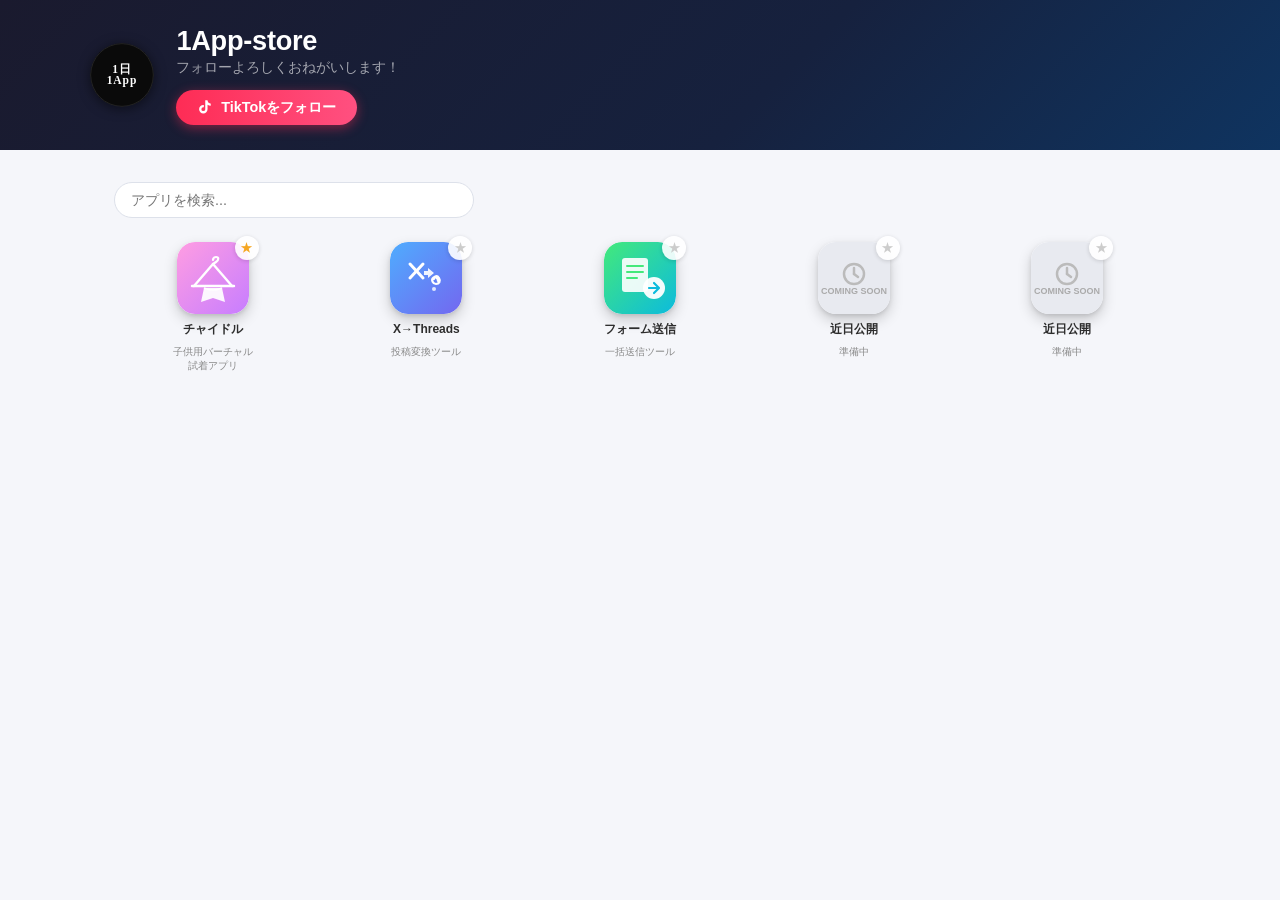
<file: preview.html>
<!DOCTYPE html>
<html lang="ja">
<head>
  <meta charset="UTF-8">
  <meta name="viewport" content="width=device-width, initial-scale=1.0">
  <title>1App-store preview</title>
  <style>
    *, *::before, *::after { box-sizing: border-box; margin: 0; padding: 0; }
    body {
      font-family: -apple-system, BlinkMacSystemFont, "Hiragino Sans", "Noto Sans JP", sans-serif;
      background: #f5f6fa; color: #2d2d2d; min-height: 100vh;
    }

    /* ヘッダー */
    header {
      background: linear-gradient(135deg, #1a1a2e 0%, #16213e 60%, #0f3460 100%);
      color: #fff;
      padding: 1.6rem 2rem;
    }
    .header-inner {
      max-width: 1100px; margin: 0 auto;
      display: flex; align-items: center; gap: 1.4rem;
    }
    .tiktok-icon-circle {
      flex-shrink: 0;
      width: 64px; height: 64px; border-radius: 50%;
      overflow: hidden;
      box-shadow: 0 2px 12px rgba(0,0,0,0.5);
    }
    .tiktok-icon-circle svg { display: block; }

    .header-body {
      flex: 1;
    }
    .header-body h1 {
      font-size: 1.7rem; font-weight: 800; letter-spacing: -0.01em;
      line-height: 1.1;
    }
    .header-body p {
      font-size: 0.85rem; opacity: 0.6; margin-top: 0.2rem;
    }
    .tiktok-follow-btn {
      display: inline-flex; align-items: center; gap: 0.5rem;
      margin-top: 0.8rem;
      background: linear-gradient(90deg, #fe2c55, #ff5080);
      color: #fff;
      border: none; border-radius: 999px;
      padding: 0.5rem 1.3rem;
      font-size: 0.9rem; font-weight: 700;
      cursor: pointer;
      box-shadow: 0 3px 12px rgba(254,44,85,0.45);
      text-decoration: none;
    }
    .tiktok-follow-btn svg { width: 16px; height: 16px; }

    /* 検索 */
    main { max-width: 1100px; margin: 2rem auto; padding: 0 1.5rem; }
    .search-wrap { margin-bottom: 1.5rem; }
    #search {
      width: 100%; max-width: 360px; padding: 0.55rem 1rem;
      border: 1.5px solid #dde1ea; border-radius: 999px;
      font-size: 0.9rem; background: #fff; color: #2d2d2d; outline: none;
    }

    /* グリッド */
    .grid { display: grid; grid-template-columns: repeat(5, 1fr); gap: 2rem 1rem; }
    .card-wrapper { position: relative; display: flex; flex-direction: column; align-items: center; }
    .fav-btn {
      position: absolute; top: -6px; right: calc(50% - 46px);
      width: 24px; height: 24px; border: none;
      background: rgba(255,255,255,0.9); border-radius: 50%;
      font-size: 13px; cursor: pointer; color: #ccc;
      display: flex; align-items: center; justify-content: center;
      box-shadow: 0 1px 4px rgba(0,0,0,0.15); z-index: 1;
    }
    .fav-btn.active { color: #f5a623; }

    .card {
      text-decoration: none; color: inherit;
      display: flex; flex-direction: column; align-items: center; gap: 0.5rem;
    }
    .icon-wrap {
      width: 72px; height: 72px; border-radius: 18px; overflow: hidden;
      display: flex; align-items: center; justify-content: center;
      box-shadow:
        0 6px 14px rgba(0,0,0,0.18),
        0 2px 4px rgba(0,0,0,0.10),
        inset 0 1px 0 rgba(255,255,255,0.25);
    }
    .icon-wrap svg { display: block; }
    .icon-placeholder {
      width: 72px; height: 72px; border-radius: 18px;
      background: #dde1ea;
    }
    .card h2 {
      font-size: 0.75rem; font-weight: 600; text-align: center;
      line-height: 1.3; max-width: 80px;
    }
    .card p {
      font-size: 0.65rem; color: #888; text-align: center;
      line-height: 1.3; max-width: 80px;
    }
  </style>
</head>
<body>
  <header>
    <div class="header-inner">
      <!-- TikTokアイコン（円形） -->
      <div class="tiktok-icon-circle">
        <svg xmlns="http://www.w3.org/2000/svg" width="64" height="64" viewBox="0 0 200 200">
          <circle cx="100" cy="100" r="100" fill="#0a0a0a"/>
          <circle cx="100" cy="100" r="98" fill="none" stroke="#333" stroke-width="2"/>
          <text x="100" y="94" text-anchor="middle"
            font-family="'Hiragino Mincho ProN','Yu Mincho',Georgia,serif"
            font-size="36" font-weight="900" letter-spacing="3" fill="#fff">1日</text>
          <text x="100" y="127" text-anchor="middle"
            font-family="'Hiragino Mincho ProN','Yu Mincho',Georgia,serif"
            font-size="36" font-weight="900" letter-spacing="3" fill="#fff">1App</text>
        </svg>
      </div>
      <!-- タイトル＋フォローボタン -->
      <div class="header-body">
        <h1>1App-store</h1>
        <p>フォローよろしくおねがいします！</p>
        <a class="tiktok-follow-btn" href="https://www.tiktok.com/@1day_1app?is_from_webapp=1&sender_device=pc" target="_blank">
          <!-- TikTok音符アイコン（SVG） -->
          <svg viewBox="0 0 24 24" fill="currentColor">
            <path d="M19.59 6.69a4.83 4.83 0 01-3.77-4.25V2h-3.45v13.67a2.89 2.89 0 01-2.88 2.5 2.89 2.89 0 01-2.89-2.89 2.89 2.89 0 012.89-2.89c.28 0 .54.04.79.1V9.01a6.33 6.33 0 00-.79-.05 6.34 6.34 0 00-6.34 6.34 6.34 6.34 0 006.34 6.34 6.34 6.34 0 006.33-6.34V8.69a8.18 8.18 0 004.78 1.52V6.76a4.85 4.85 0 01-1.01-.07z"/>
          </svg>
          TikTokをフォロー
        </a>
      </div>
    </div>
  </header>

  <main>
    <div class="search-wrap">
      <input type="search" id="search" placeholder="アプリを検索...">
    </div>
    <div class="grid">

      <!-- チャイドル：ハンガー＋ドレスアイコン -->
      <div class="card-wrapper">
        <button class="fav-btn active">★</button>
        <a class="card" href="#">
          <div class="icon-wrap">
            <svg width="72" height="72" viewBox="0 0 72 72" xmlns="http://www.w3.org/2000/svg">
              <defs>
                <linearGradient id="g-chaidol" x1="0" y1="0" x2="1" y2="1">
                  <stop offset="0%" stop-color="#ff9de2"/>
                  <stop offset="100%" stop-color="#c77dff"/>
                </linearGradient>
              </defs>
              <rect width="72" height="72" rx="18" fill="url(#g-chaidol)"/>
              <!-- ハンガー -->
              <path d="M36 18 C36 18 36 15 39 15 C42 15 42 18 39 20 L36 22" stroke="white" stroke-width="2.2" fill="none" stroke-linecap="round"/>
              <path d="M17 44 L36 22 L55 44" stroke="white" stroke-width="2.4" fill="none" stroke-linecap="round" stroke-linejoin="round"/>
              <line x1="15" y1="44" x2="57" y2="44" stroke="white" stroke-width="2.4" stroke-linecap="round"/>
              <!-- ドレス -->
              <path d="M27 46 L24 60 L36 56 L48 60 L45 46 Z" fill="white" opacity="0.92"/>
              <path d="M27 46 Q36 50 45 46" stroke="white" stroke-width="1.5" fill="none"/>
            </svg>
          </div>
          <h2>チャイドル</h2>
          <p>子供用バーチャル試着アプリ</p>
        </a>
      </div>

      <!-- X→Threads：矢印変換アイコン -->
      <div class="card-wrapper">
        <button class="fav-btn">★</button>
        <a class="card" href="#">
          <div class="icon-wrap">
            <svg width="72" height="72" viewBox="0 0 72 72" xmlns="http://www.w3.org/2000/svg">
              <defs>
                <linearGradient id="g-threads" x1="0" y1="0" x2="1" y2="1">
                  <stop offset="0%" stop-color="#4facfe"/>
                  <stop offset="100%" stop-color="#7367f0"/>
                </linearGradient>
              </defs>
              <rect width="72" height="72" rx="18" fill="url(#g-threads)"/>
              <!-- X文字 -->
              <line x1="20" y1="22" x2="33" y2="36" stroke="white" stroke-width="3" stroke-linecap="round"/>
              <line x1="33" y1="22" x2="20" y2="36" stroke="white" stroke-width="3" stroke-linecap="round"/>
              <!-- 矢印 -->
              <path d="M34 29 L38 29 L38 26 L44 31 L38 36 L38 33 L34 33 Z" fill="white" opacity="0.9"/>
              <!-- Threadsの∞風マーク -->
              <path d="M48 39 C48 36 45 34 43 36 C41 38 43 42 46 42 C49 42 51 39 49 36 C47 33 44 34 44 37" stroke="white" stroke-width="2.2" fill="none" stroke-linecap="round"/>
              <circle cx="44" cy="47" r="2" fill="white" opacity="0.8"/>
            </svg>
          </div>
          <h2>X→Threads</h2>
          <p>投稿変換ツール</p>
        </a>
      </div>

      <!-- フォーム送信：ドキュメント＋送信アイコン -->
      <div class="card-wrapper">
        <button class="fav-btn">★</button>
        <a class="card" href="#">
          <div class="icon-wrap">
            <svg width="72" height="72" viewBox="0 0 72 72" xmlns="http://www.w3.org/2000/svg">
              <defs>
                <linearGradient id="g-form" x1="0" y1="0" x2="1" y2="1">
                  <stop offset="0%" stop-color="#43e97b"/>
                  <stop offset="100%" stop-color="#0cbbdd"/>
                </linearGradient>
              </defs>
              <rect width="72" height="72" rx="18" fill="url(#g-form)"/>
              <!-- ドキュメント -->
              <rect x="18" y="16" width="26" height="34" rx="3" fill="white" opacity="0.9"/>
              <line x1="23" y1="24" x2="39" y2="24" stroke="#43e97b" stroke-width="2" stroke-linecap="round"/>
              <line x1="23" y1="30" x2="39" y2="30" stroke="#43e97b" stroke-width="2" stroke-linecap="round"/>
              <line x1="23" y1="36" x2="33" y2="36" stroke="#43e97b" stroke-width="2" stroke-linecap="round"/>
              <!-- 送信矢印 -->
              <circle cx="50" cy="46" r="11" fill="white" opacity="0.95"/>
              <path d="M45 46 L54 46 M50 41 L55 46 L50 51" stroke="#0cbbdd" stroke-width="2.2" fill="none" stroke-linecap="round" stroke-linejoin="round"/>
            </svg>
          </div>
          <h2>フォーム送信</h2>
          <p>一括送信ツール</p>
        </a>
      </div>

      <!-- 近日公開 -->
      <div class="card-wrapper">
        <button class="fav-btn">★</button>
        <a class="card" href="#">
          <div class="icon-wrap">
            <svg width="72" height="72" viewBox="0 0 72 72" xmlns="http://www.w3.org/2000/svg">
              <rect width="72" height="72" rx="18" fill="#e8eaf0"/>
              <circle cx="36" cy="32" r="10" stroke="#bbb" stroke-width="2.5" fill="none"/>
              <line x1="36" y1="26" x2="36" y2="32" stroke="#bbb" stroke-width="2.5" stroke-linecap="round"/>
              <line x1="36" y1="32" x2="40" y2="35" stroke="#bbb" stroke-width="2.5" stroke-linecap="round"/>
              <text x="36" y="52" text-anchor="middle" font-size="9" fill="#aaa" font-weight="600">COMING SOON</text>
            </svg>
          </div>
          <h2>近日公開</h2>
          <p>準備中</p>
        </a>
      </div>

      <div class="card-wrapper">
        <button class="fav-btn">★</button>
        <a class="card" href="#">
          <div class="icon-wrap">
            <svg width="72" height="72" viewBox="0 0 72 72" xmlns="http://www.w3.org/2000/svg">
              <rect width="72" height="72" rx="18" fill="#e8eaf0"/>
              <circle cx="36" cy="32" r="10" stroke="#bbb" stroke-width="2.5" fill="none"/>
              <line x1="36" y1="26" x2="36" y2="32" stroke="#bbb" stroke-width="2.5" stroke-linecap="round"/>
              <line x1="36" y1="32" x2="40" y2="35" stroke="#bbb" stroke-width="2.5" stroke-linecap="round"/>
              <text x="36" y="52" text-anchor="middle" font-size="9" fill="#aaa" font-weight="600">COMING SOON</text>
            </svg>
          </div>
          <h2>近日公開</h2>
          <p>準備中</p>
        </a>
      </div>

    </div>
  </main>
</body>
</html>
</file>
